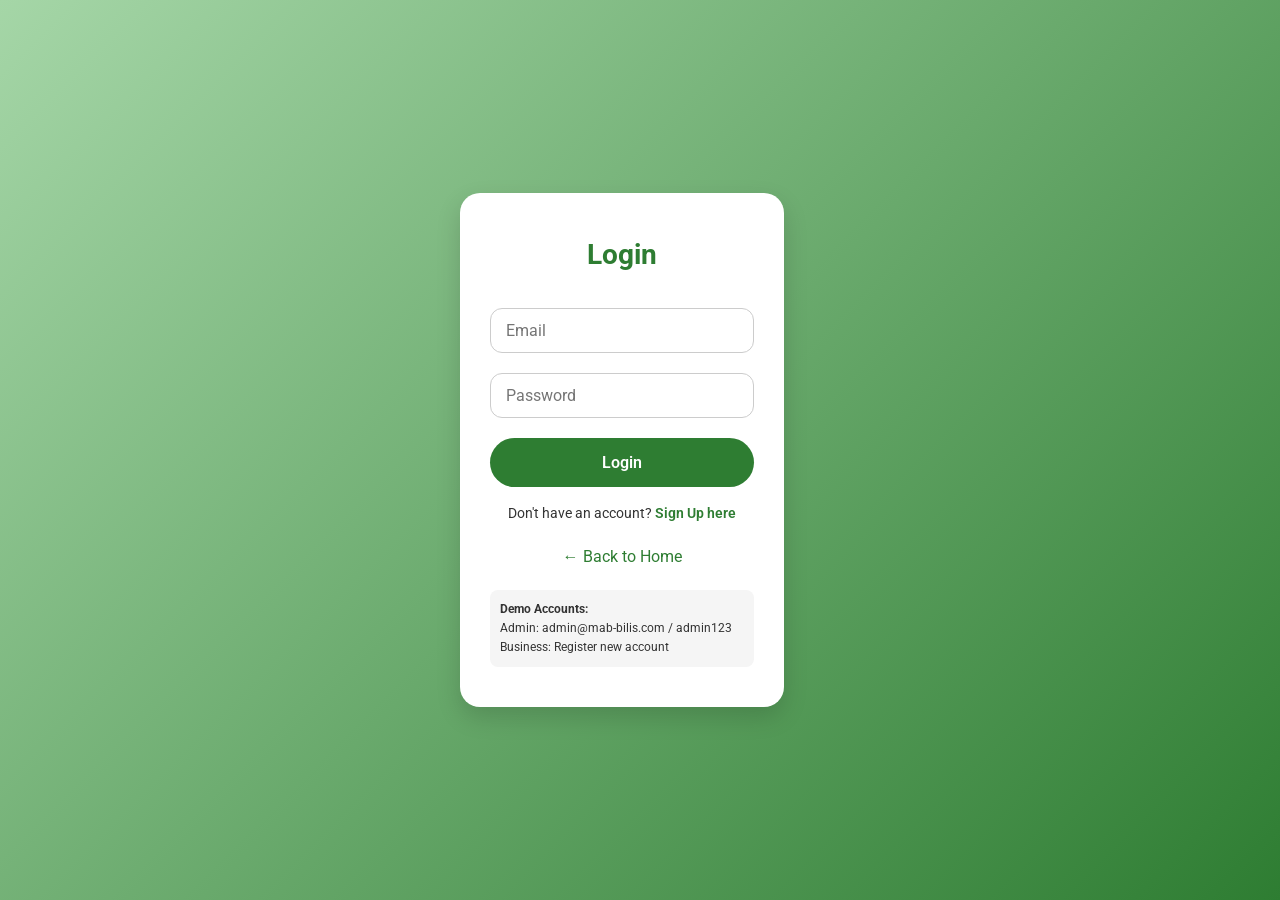
<file: admin_dashboard.html>
<!DOCTYPE html>
<html lang="en">
<head>
    <meta charset="UTF-8">
    <meta name="viewport" content="width=device-width, initial-scale=1.0">
    <title>Admin Dashboard - MAB-BILIS</title>
    <link href="https://fonts.googleapis.com/css2?family=Roboto:wght@400;500;700&display=swap" rel="stylesheet">
    <link rel="stylesheet" href="style.css">
    <style>
        * {
            margin: 0;
            padding: 0;
            box-sizing: border-box;
            font-family: 'Roboto', sans-serif;
        }
        body {
            background: #e8f5e9;
            min-height: 100vh;
        }
        .navbar {
            display: flex;
            justify-content: space-between;
            align-items: center;
            padding: 20px 50px;
            background: #2e7d32;
            color: #fff;
        }
        .navbar .logo {
            font-size: 24px;
            font-weight: 700;
            letter-spacing: 2px;
        }
        .navbar ul {
            display: flex;
            list-style: none;
            gap: 20px;
        }
        .navbar ul li a {
            color: #fff;
            text-decoration: none;
            font-weight: 500;
        }
        .navbar ul li a:hover {
            text-decoration: underline;
        }
        .container {
            max-width: 1200px;
            margin: 40px auto;
            padding: 0 20px;
        }
        .dashboard-header {
            display: flex;
            justify-content: space-between;
            align-items: center;
            margin-bottom: 30px;
        }
        .dashboard-header h1 {
            color: #2e7d32;
            font-size: 32px;
        }
        .stats {
            display: grid;
            grid-template-columns: repeat(auto-fit, minmax(250px, 1fr));
            gap: 20px;
            margin-bottom: 40px;
        }
        .stat-card {
            background: #fff;
            padding: 25px;
            border-radius: 15px;
            box-shadow: 0 4px 12px rgba(0,0,0,0.1);
            text-align: center;
        }
        .stat-card h3 {
            color: #2e7d32;
            font-size: 36px;
            margin-bottom: 10px;
        }
        .stat-card p {
            color: #666;
            font-size: 16px;
        }
        .section {
            background: #fff;
            padding: 30px;
            border-radius: 15px;
            box-shadow: 0 4px 12px rgba(0,0,0,0.1);
            margin-bottom: 30px;
        }
        .section h2 {
            color: #2e7d32;
            margin-bottom: 20px;
            font-size: 24px;
        }
        .business-item {
            display: flex;
            justify-content: space-between;
            align-items: center;
            padding: 20px;
            border-bottom: 1px solid #eee;
        }
        .business-item:last-child {
            border-bottom: none;
        }
        .business-info h3 {
            color: #333;
            font-size: 18px;
            margin-bottom: 5px;
        }
        .business-info p {
            color: #666;
            font-size: 14px;
        }
        .business-actions {
            display: flex;
            gap: 10px;
        }
        .btn {
            padding: 10px 20px;
            border: none;
            border-radius: 8px;
            cursor: pointer;
            font-weight: 600;
            transition: 0.3s;
        }
        .btn-approve {
            background: #4caf50;
            color: #fff;
        }
        .btn-approve:hover {
            background: #388e3c;
        }
        .btn-reject {
            background: #f44336;
            color: #fff;
        }
        .btn-reject:hover {
            background: #d32f2f;
        }
        .btn-delete {
            background: #19a62e;
            color: #fff;
        }
        .btn-delete:hover {
            background: #ff0000;
        }
        .btn-logout {
            background: #fff;
            color: #2e7d32;
            padding: 8px 16px;
            border: 2px solid #fff;
        }
        .btn-logout:hover {
            background: #43a047;
            color: #fff;
        }
        .empty-state {
            text-align: center;
            padding: 40px;
            color: #666;
        }
        .success-msg {
            color: #388e3c;
            background: #c8e6c9;
            padding: 15px;
            border-radius: 8px;
            margin-bottom: 20px;
            text-align: center;
        }
    </style>
</head>
<body>

<nav class="navbar">
    <div class="logo">MAB-BILIS Admin</div>
    <ul>
        <li><a href="index.html">Home</a></li>
        <li><a href="#" onclick="logout()">Logout</a></li>
    </ul>
</nav>

<div class="container">
    <div class="dashboard-header">
        <h1>Admin Dashboard</h1>
    </div>
    
    <div id="message"></div>
    
    <div class="stats">
        <div class="stat-card">
            <h3 id="totalBusinesses">0</h3>
            <p>Total Businesses</p>
        </div>
        <div class="stat-card">
            <h3 id="approvedBusinesses">0</h3>
            <p>Approved Businesses</p>
        </div>
        <div class="stat-card">
            <h3 id="pendingBusinesses">0</h3>
            <p>Pending Approvals</p>
        </div>
    </div>
    
    <div class="section">
        <h2>Pending Business Approvals</h2>
        <div id="pendingList">
            <!-- Pending businesses will be loaded here -->
        </div>
    </div>
    
    <div class="section">
        <h2>All Businesses</h2>
        <div id="allBusinessesList">
            <!-- All businesses will be loaded here -->
        </div>
    </div>
    
    <div class="section">
        <h2>Tourist Spots Management</h2>
        <div style="margin-bottom: 20px;">
            <button class="btn btn-approve" onclick="showAddSpotForm()">Add New Tourist Spot</button>
        </div>
        <div id="addSpotForm" style="display: none; margin-bottom: 20px; padding: 20px; background: #f5f5f5; border-radius: 8px;">
            <input type="text" id="spotName" placeholder="Spot Name" style="padding: 10px; width: 100%; margin-bottom: 10px; border: 1px solid #ddd; border-radius: 4px;">
            <textarea id="spotDescription" placeholder="Description" style="padding: 10px; width: 100%; margin-bottom: 10px; border: 1px solid #ddd; border-radius: 4px;"></textarea>
            <input type="text" id="spotLocation" placeholder="Location" style="padding: 10px; width: 100%; margin-bottom: 10px; border: 1px solid #ddd; border-radius: 4px;">
            <input type="text" id="spotImage" placeholder="Image URL" style="padding: 10px; width: 100%; margin-bottom: 10px; border: 1px solid #ddd; border-radius: 4px;">
            <button class="btn btn-approve" onclick="addSpot()">Add Spot</button>
            <button class="btn btn-reject" onclick="hideAddSpotForm()">Cancel</button>
        </div>
        <div id="touristSpotsList">
            <!-- Tourist spots will be loaded here -->
        </div>
    </div>
    
    <div class="section">
        <h2>Bookings Management</h2>
        <div id="bookingsList">
            <!-- Bookings will be loaded here -->
        </div>
    </div>
</div>

<script src="app.js"></script>
<script>
    document.addEventListener('DOMContentLoaded', function() {
        // Check if user is admin
        if (!isLoggedIn() || !isAdmin()) {
            window.location.href = 'login.html';
            return;
        }
        
        loadDashboard();
    });
    
    function loadDashboard() {
        const businesses = JSON.parse(localStorage.getItem('mab_businesses')) || [];
        
        // Update stats
        document.getElementById('totalBusinesses').textContent = businesses.length;
        document.getElementById('approvedBusinesses').textContent = businesses.filter(b => b.status === 'approved').length;
        document.getElementById('pendingBusinesses').textContent = businesses.filter(b => b.status === 'pending').length;
        
        // Load pending businesses
        const pendingBusinesses = businesses.filter(b => b.status === 'pending');
        const pendingList = document.getElementById('pendingList');
        
        if (pendingBusinesses.length === 0) {
            pendingList.innerHTML = '<div class="empty-state">No pending businesses to approve.</div>';
        } else {
            let html = '';
            pendingBusinesses.forEach(business => {
                html += `
                    <div class="business-item">
                        <div class="business-info">
                            <h3>${business.name}</h3>
                            <p>Owner: ${business.ownerName}</p>
                            <p>Address: ${business.address}</p>
                            <p>Contact: ${business.contactNumber}</p>
                        </div>
                        <div class="business-actions">
                            <button class="btn btn-approve" onclick="approveBusinessById(${business.id})">Approve</button>
                            <button class="btn btn-reject" onclick="rejectBusinessById(${business.id})">Reject</button>
                            <button class="btn btn-delete" onclick="deleteBusinessById(${business.id})">Delete</button>
                        </div>
                    </div>
                `;
            });
            pendingList.innerHTML = html;
        }
        
        // Load all businesses
        const allList = document.getElementById('allBusinessesList');
        if (businesses.length === 0) {
            allList.innerHTML = '<div class="empty-state">No businesses registered yet.</div>';
        } else {
            let html = '';
            businesses.forEach(business => {
                const statusClass = business.status === 'approved' ? 'color: #4caf50;' : (business.status === 'pending' ? 'color: #ff9800;' : 'color: #f44336;');
                html += `
                    <div class="business-item">
                        <div class="business-info">
                            <h3>${business.name}</h3>
                            <p>Owner: ${business.ownerName}</p>
                            <p>Address: ${business.address}</p>
                            <p>Status: <strong style="${statusClass}">${business.status}</strong></p>
                        </div>
                        <div class="business-actions">
${business.status === 'pending' ? `
                                <button class="btn btn-approve" onclick="approveBusinessById(${business.id})">Approve</button>
                                <button class="btn btn-reject" onclick="rejectBusinessById(${business.id})">Reject</button>
                            ` : ''}
                            <button class="btn btn-delete" onclick="deleteBusinessById(${business.id})">Delete</button>
                        </div>
                    </div>
                `;
            });
            allList.innerHTML = html;
        }
    }
    
    function approveBusinessById(id) {
        if (confirm('Are you sure you want to approve this business?')) {
            const businesses = JSON.parse(localStorage.getItem('mab_businesses'));
            const index = businesses.findIndex(b => b.id === id);
            if (index !== -1) {
                businesses[index].status = 'approved';
                localStorage.setItem('mab_businesses', JSON.stringify(businesses));
            }
            document.getElementById('message').innerHTML = '<div class="success-msg">Business approved successfully!</div>';
            loadDashboard();
        }
    }
    
    function rejectBusinessById(id) {
        if (confirm('Are you sure you want to reject this business?')) {
            const businesses = JSON.parse(localStorage.getItem('mab_businesses'));
            const index = businesses.findIndex(b => b.id === id);
            if (index !== -1) {
                businesses[index].status = 'rejected';
                localStorage.setItem('mab_businesses', JSON.stringify(businesses));
            }
            document.getElementById('message').innerHTML = '<div class="success-msg">Business rejected!</div>';
            loadDashboard();
        }
    }
    
    function deleteBusinessById(id) {
        if (confirm('Are you sure you want to delete this business? This will also delete all associated products.')) {
            deleteBusiness(id);
            document.getElementById('message').innerHTML = '<div class="success-msg">Business deleted successfully!</div>';
            loadDashboard();
        }
    }
    
    // Tourist Spot Functions
    function showAddSpotForm() {
        document.getElementById('addSpotForm').style.display = 'block';
    }
    
    function hideAddSpotForm() {
        document.getElementById('addSpotForm').style.display = 'none';
        document.getElementById('spotName').value = '';
        document.getElementById('spotDescription').value = '';
        document.getElementById('spotLocation').value = '';
        document.getElementById('spotImage').value = '';
    }
    
    function addSpot() {
        const name = document.getElementById('spotName').value;
        const description = document.getElementById('spotDescription').value;
        const location = document.getElementById('spotLocation').value;
        const image = document.getElementById('spotImage').value;
        
        if (!name || !location) {
            alert('Please fill in the required fields.');
            return;
        }
        
        addTouristSpot(name, description, location, image);
        document.getElementById('message').innerHTML = '<div class="success-msg">Tourist spot added successfully!</div>';
        hideAddSpotForm();
        loadDashboard();
    }
    
    function deleteSpotById(id) {
        if (confirm('Are you sure you want to delete this tourist spot? This will also delete all associated bookings.')) {
            deleteTouristSpot(id);
            document.getElementById('message').innerHTML = '<div class="success-msg">Tourist spot deleted successfully!</div>';
            loadDashboard();
        }
    }
    
    function loadTouristSpots() {
        const spots = getTouristSpots() || [];
        const spotsList = document.getElementById('touristSpotsList');
        
        if (spots.length === 0) {
            spotsList.innerHTML = '<div class="empty-state">No tourist spots registered yet.</div>';
            return;
        }
        
        let html = '';
        spots.forEach(spot => {
            html += `
                <div class="business-item">
                    <div class="business-info">
                        <h3>${spot.name}</h3>
                        <p>${spot.description}</p>
                        <p>Location: ${spot.location}</p>
                    </div>
                    <div class="business-actions">
                        <button class="btn btn-delete" onclick="deleteSpotById(${spot.id})">Delete</button>
                    </div>
                </div>
            `;
        });
        spotsList.innerHTML = html;
    }
    
    function loadBookings() {
        const bookings = getAllBookings() || [];
        const bookingsList = document.getElementById('bookingsList');
        
        if (bookings.length === 0) {
            bookingsList.innerHTML = '<div class="empty-state">No bookings yet.</div>';
            return;
        }
        
        let html = '';
        bookings.forEach(booking => {
            const spot = getTouristSpotById(booking.spotId);
            const spotName = spot ? spot.name : 'Unknown Spot';
            html += `
                <div class="business-item">
                    <div class="business-info">
                        <h3>${booking.userName}</h3>
                        <p>Spot: ${spotName}</p>
                        <p>Email: ${booking.userEmail}</p>
                        <p>Phone: ${booking.userPhone}</p>
                        <p>Visit Date: ${booking.visitDate}</p>
                        <p>Guests: ${booking.numberOfGuests}</p>
                        <p>Status: <strong>${booking.status}</strong></p>
                    </div>
                    <div class="business-actions">
                        <button class="btn btn-delete" onclick="cancelBookingById(${booking.id})">Cancel</button>
                    </div>
                </div>
            `;
        });
        bookingsList.innerHTML = html;
    }
    
    function cancelBookingById(id) {
        if (confirm('Are you sure you want to cancel this booking?')) {
            cancelBooking(id);
            document.getElementById('message').innerHTML = '<div class="success-msg">Booking cancelled successfully!</div>';
            loadDashboard();
        }
    }
    
    // Override loadDashboard to include tourist spots and bookings
    const originalLoadDashboard = loadDashboard;
    loadDashboard = function() {
        originalLoadDashboard();
        loadTouristSpots();
        loadBookings();
    };
</script>

</body>
</html>
</file>
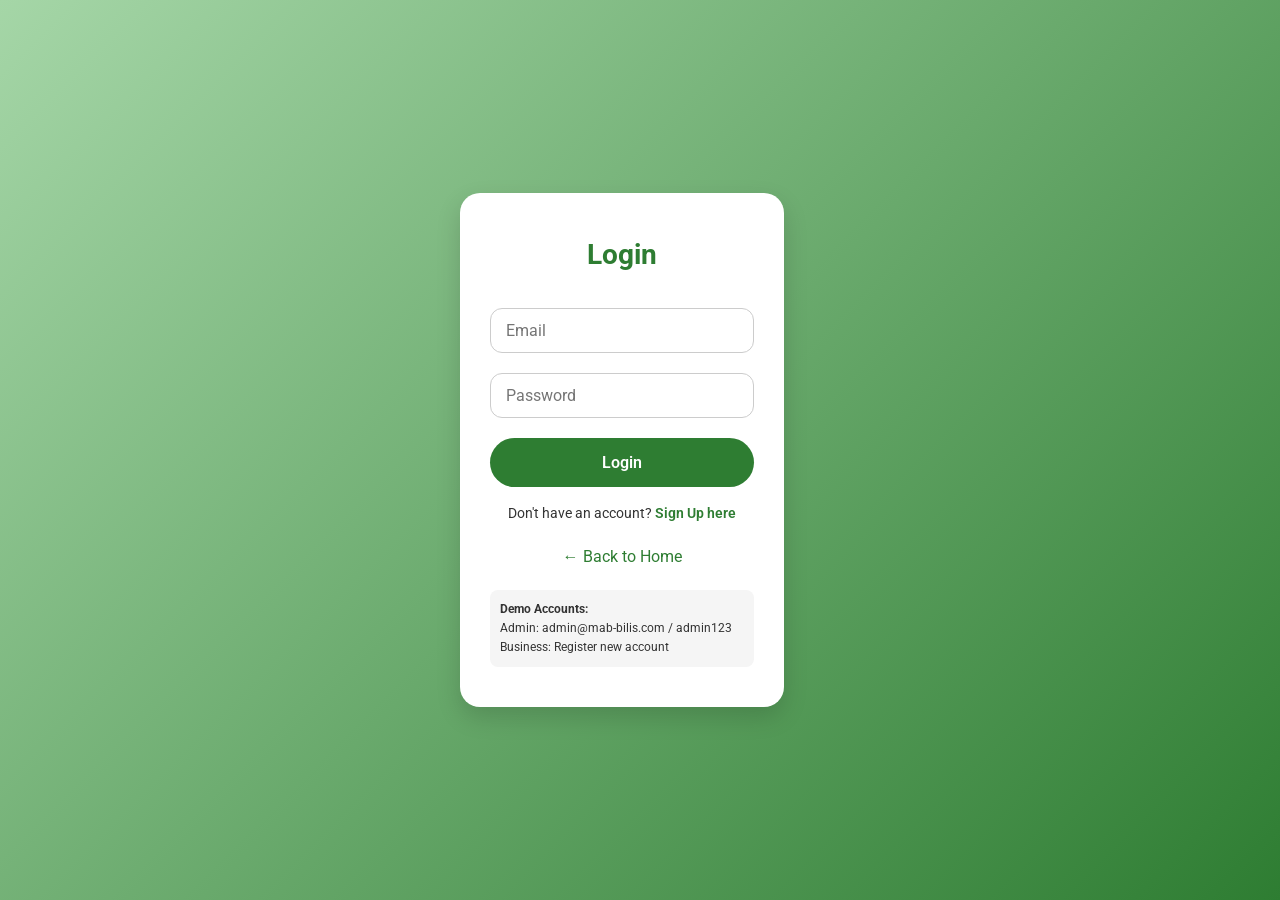
<file: business_dashboard.html>
<!DOCTYPE html>
<html lang="en">
<head>
    <meta charset="UTF-8">
    <meta name="viewport" content="width=device-width, initial-scale=1.0">
    <title>Business Dashboard - MAB-BILIS</title>
    <link href="https://fonts.googleapis.com/css2?family=Roboto:wght@400;500;700&display=swap" rel="stylesheet">
    <link rel="stylesheet" href="style.css">
    <style>
        * {
            margin: 0;
            padding: 0;
            box-sizing: border-box;
            font-family: 'Roboto', sans-serif;
        }
        body {
            background: #e8f5e9;
            min-height: 100vh;
        }
        .navbar {
            display: flex;
            justify-content: space-between;
            align-items: center;
            padding: 20px 50px;
            background: #2e7d32;
            color: #fff;
        }
        .navbar .logo {
            font-size: 24px;
            font-weight: 700;
            letter-spacing: 2px;
        }
        .navbar ul {
            display: flex;
            list-style: none;
            gap: 20px;
        }
        .navbar ul li a {
            color: #fff;
            text-decoration: none;
            font-weight: 500;
        }
        .navbar ul li a:hover {
            text-decoration: underline;
        }
        .container {
            max-width: 1200px;
            margin: 40px auto;
            padding: 0 20px;
        }
        .dashboard-header {
            display: flex;
            justify-content: space-between;
            align-items: center;
            margin-bottom: 30px;
        }
        .dashboard-header h1 {
            color: #2e7d32;
            font-size: 32px;
        }
        .welcome-msg {
            background: #fff;
            padding: 20px;
            border-radius: 15px;
            box-shadow: 0 4px 12px rgba(0,0,0,0.1);
            margin-bottom: 30px;
        }
        .welcome-msg h2 {
            color: #2e7d32;
            margin-bottom: 10px;
        }
        .welcome-msg p {
            color: #666;
        }
        .status-pending {
            background: #fff3e0;
            border-left: 4px solid #ff9800;
            padding: 15px;
            margin-top: 15px;
            border-radius: 8px;
        }
        .status-approved {
            background: #e8f5e9;
            border-left: 4px solid #4caf50;
            padding: 15px;
            margin-top: 15px;
            border-radius: 8px;
        }
        .status-rejected {
            background: #ffebee;
            border-left: 4px solid #f44336;
            padding: 15px;
            margin-top: 15px;
            border-radius: 8px;
        }
        .business-card {
            background: #fff;
            padding: 30px;
            border-radius: 15px;
            box-shadow: 0 4px 12px rgba(0,0,0,0.1);
        }
        .business-card h2 {
            color: #2e7d32;
            margin-bottom: 20px;
            font-size: 24px;
        }
        .info-grid {
            display: grid;
            grid-template-columns: repeat(auto-fit, minmax(250px, 1fr));
            gap: 20px;
        }
        .info-item {
            padding: 15px;
            background: #f5f5f5;
            border-radius: 10px;
        }
        .info-item label {
            display: block;
            color: #666;
            font-size: 14px;
            margin-bottom: 5px;
        }
        .info-item p {
            color: #333;
            font-size: 16px;
            font-weight: 500;
        }
        .btn {
            padding: 10px 20px;
            border: none;
            border-radius: 8px;
            cursor: pointer;
            font-weight: 600;
            transition: 0.3s;
        }
        .btn-logout {
            background: #f44336;
            color: #fff;
        }
        .btn-logout:hover {
            background: #d32f2f;
        }
        .btn-add {
            background: #4caf50;
            color: #fff;
        }
        .btn-add:hover {
            background: #388e3c;
        }
        .btn-delete {
            background: #f44336;
            color: #fff;
        }
        .btn-delete:hover {
            background: #d32f2f;
        }
        .empty-state {
            text-align: center;
            padding: 40px;
            color: #666;
        }
    </style>
</head>
<body>

<nav class="navbar">
    <div class="logo">MAB-BILIS Business</div>
    <ul>
        <li><a href="index.html">Home</a></li>
        <li><a href="#" onclick="logout()">Logout</a></li>
    </ul>
</nav>

<div class="container">
    <div class="dashboard-header">
        <h1>Business Dashboard</h1>
    </div>
    
    <div class="welcome-msg">
        <h2>Welcome, <span id="ownerName">Business Owner</span>!</h2>
        <p>Manage your business information and track your registration status.</p>
    </div>
    
    <div id="statusMessage"></div>
    
    <div class="business-card">
        <h2>Your Business Information</h2>
        <div id="businessInfo">
            <!-- Business info will be loaded here -->
        </div>
    </div>
    
    <div class="business-card" id="productsSection" style="margin-top: 30px;">
        <h2>Your Products</h2>
        <button class="btn btn-add" onclick="showAddProductForm()" style="margin-bottom: 20px;">+ Add New Product</button>
        
        <div id="addProductForm" style="display: none; background: #f5f5f5; padding: 20px; border-radius: 10px; margin-bottom: 20px;">
            <h3 style="color: #2e7d32; margin-bottom: 15px;">Add New Product</h3>
            <div style="display: grid; gap: 15px;">
                <input type="text" id="productName" placeholder="Product Name" style="padding: 10px; border: 1px solid #ddd; border-radius: 5px; width: 100%;">
                <input type="text" id="productDescription" placeholder="Description" style="padding: 10px; border: 1px solid #ddd; border-radius: 5px; width: 100%;">
                <input type="number" id="productPrice" placeholder="Price" style="padding: 10px; border: 1px solid #ddd; border-radius: 5px; width: 100%;">
                <input type="text" id="productCategory" placeholder="Category" style="padding: 10px; border: 1px solid #ddd; border-radius: 5px; width: 100%;">
                <input type="text" id="productImage" placeholder="Image URL (optional)" style="padding: 10px; border: 1px solid #ddd; border-radius: 5px; width: 100%;">
                <div style="display: flex; gap: 10px;">
                    <button class="btn btn-add" onclick="addNewProduct()">Add Product</button>
                    <button class="btn btn-delete" onclick="hideAddProductForm()">Cancel</button>
                </div>
            </div>
        </div>
        
        <div id="productsList">
            <!-- Products will be loaded here -->
        </div>
    </div>
</div>

<script src="app.js"></script>
<script>
    document.addEventListener('DOMContentLoaded', function() {
        // Check if user is logged in as business
        if (!isLoggedIn() || !isBusiness()) {
            window.location.href = 'login.html';
            return;
        }
        
        loadDashboard();
    });
    
    function loadDashboard() {
        const user = getCurrentUser();
        document.getElementById('ownerName').textContent = user.name;
        
        const business = getBusinessByUserId(user.userId);
        
        if (!business) {
            document.getElementById('businessInfo').innerHTML = '<div class="empty-state">No business information found.</div>';
            return;
        }
        
        // Show status message
        const statusMessage = document.getElementById('statusMessage');
        if (business.status === 'pending') {
            statusMessage.innerHTML = `
                <div class="status-pending">
                    <strong>⏳ Status: Pending Approval</strong><br>
                    Your business registration is waiting for admin approval. You will be able to manage your business once approved.
                </div>
            `;
        } else if (business.status === 'approved') {
            statusMessage.innerHTML = `
                <div class="status-approved">
                    <strong>✅ Status: Approved</strong><br>
                    Your business is approved and visible on the MAB-BILIS platform!
                </div>
            `;
        } else if (business.status === 'rejected') {
            statusMessage.innerHTML = `
                <div class="status-rejected">
                    <strong>❌ Status: Rejected</strong><br>
                    Your business registration was rejected. Please contact the administrator for more information.
                </div>
            `;
        }
        
        // Display business info
        document.getElementById('businessInfo').innerHTML = `
            <div class="info-grid">
                <div class="info-item">
                    <label>Business Name</label>
                    <p>${business.name}</p>
                </div>
                <div class="info-item">
                    <label>Owner Name</label>
                    <p>${business.ownerName}</p>
                </div>
                <div class="info-item">
                    <label>Address</label>
                    <p>${business.address}</p>
                </div>
                <div class="info-item">
                    <label>Contact Number</label>
                    <p>${business.contactNumber}</p>
                </div>
                <div class="info-item">
                    <label>Category</label>
                    <p>${business.category}</p>
                </div>
                <div class="info-item">
                    <label>Status</label>
                    <p style="color: ${business.status === 'approved' ? '#4caf50' : (business.status === 'pending' ? '#ff9800' : '#f44336')};">
                        ${business.status.charAt(0).toUpperCase() + business.status.slice(1)}
                    </p>
                </div>
            </div>
        `;
        
        // Load products if business is approved
        if (business.status === 'approved') {
            loadProducts(business.id);
        } else {
            document.getElementById('productsList').innerHTML = '<div class="empty-state">Your business must be approved to manage products.</div>';
        }
    }
    
    function loadProducts(businessId) {
        const products = getProductsByBusinessId(businessId);
        const productsList = document.getElementById('productsList');
        
        if (products.length === 0) {
            productsList.innerHTML = '<div class="empty-state">No products yet. Click "Add New Product" to add your first product.</div>';
            return;
        }
        
        let html = '<div style="display: grid; grid-template-columns: repeat(auto-fill, minmax(250px, 1fr)); gap: 20px;">';
        products.forEach(product => {
            html += `
                <div style="background: #f5f5f5; padding: 15px; border-radius: 10px;">
                    <img src="${product.image}" alt="${product.name}" style="width: 100%; height: 120px; object-fit: cover; border-radius: 8px; margin-bottom: 10px;">
                    <h3 style="color: #333; font-size: 16px; margin-bottom: 5px;">${product.name}</h3>
                    <p style="color: #666; font-size: 14px; margin-bottom: 5px;">${product.description}</p>
                    <p style="color: #2e7d32; font-size: 18px; font-weight: bold; margin-bottom: 10px;">₱${product.price}</p>
                    <button class="btn btn-delete" onclick="deleteProductById(${product.id})" style="width: 100%;">Delete</button>
                </div>
            `;
        });
        html += '</div>';
        
        productsList.innerHTML = html;
    }
    
    function showAddProductForm() {
        document.getElementById('addProductForm').style.display = 'block';
    }
    
    function hideAddProductForm() {
        document.getElementById('addProductForm').style.display = 'none';
        document.getElementById('productName').value = '';
        document.getElementById('productDescription').value = '';
        document.getElementById('productPrice').value = '';
        document.getElementById('productCategory').value = '';
        document.getElementById('productImage').value = '';
    }
    
    function addNewProduct() {
        const user = getCurrentUser();
        const business = getBusinessByUserId(user.userId);
        
        const name = document.getElementById('productName').value;
        const description = document.getElementById('productDescription').value;
        const price = document.getElementById('productPrice').value;
        const category = document.getElementById('productCategory').value;
        const image = document.getElementById('productImage').value;
        
        if (!name || !price) {
            alert('Please fill in product name and price.');
            return;
        }
        
        addProduct(business.id, name, description, price, category, image);
        hideAddProductForm();
        loadProducts(business.id);
    }
    
    function deleteProductById(productId) {
        if (confirm('Are you sure you want to delete this product?')) {
            const user = getCurrentUser();
            const business = getBusinessByUserId(user.userId);
            deleteProduct(productId);
            loadProducts(business.id);
        }
    }
</script>

</body>
</html>
</file>
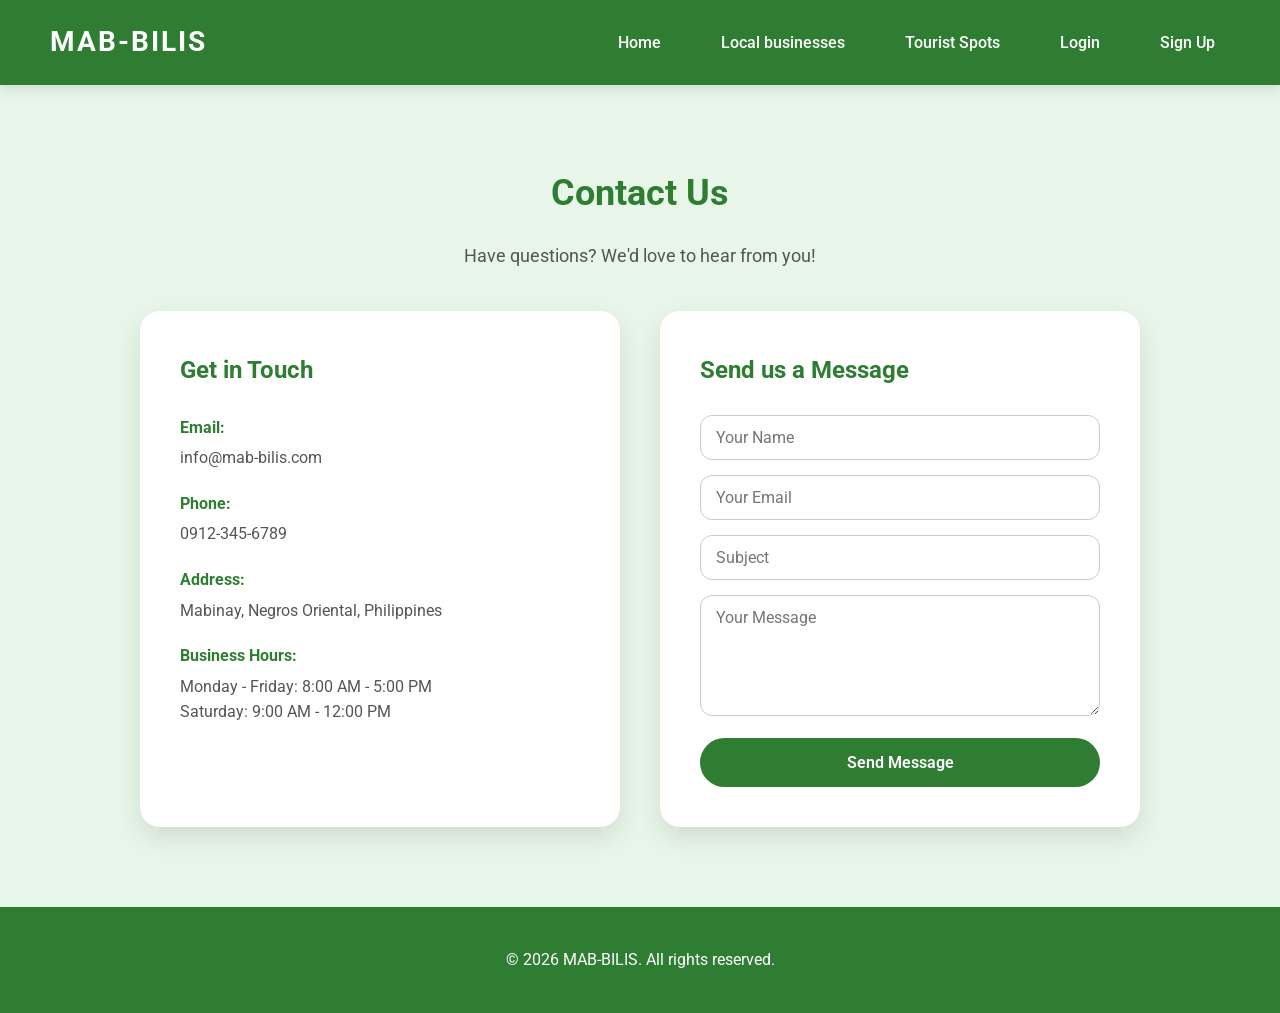
<file: contact.html>
<!DOCTYPE html>
<html lang="en">
<head>
    <meta charset="UTF-8">
    <meta name="viewport" content="width=device-width, initial-scale=1.0">
    <title>Contact Us - MAB-BILIS</title>
    <link href="https://fonts.googleapis.com/css2?family=Roboto:wght@400;500;700&display=swap" rel="stylesheet">
    <link rel="stylesheet" href="style.css">
</head>
<body>

<!-- NAVBAR -->
<nav class="navbar">
    <div class="logo">MAB-BILIS</div>
    <ul id="navLinks">
        <li><a href="index.html">Home</a></li>
        <li><a href="#businesses">Local businesses</a></li>
        <li><a href="#spots">Tourist Spots</a></li>
        <li><a href="contact.html">Contact</a></li>
        <li><a href="login.html">Login</a></li>
        <li><a href="signup.html">Sign Up</a></li>
    </ul>
</nav>

<!-- CONTACT SECTION -->
<section class="contact-section">
    <h2>Contact Us</h2>
    <p class="contact-desc">Have questions? We'd love to hear from you!</p>
    
    <div class="contact-container">
        <div class="contact-card">
            <h3>Get in Touch</h3>
            <div class="contact-item">
                <strong>Email:</strong>
                <p>info@mab-bilis.com</p>
            </div>
            <div class="contact-item">
                <strong>Phone:</strong>
                <p>0912-345-6789</p>
            </div>
            <div class="contact-item">
                <strong>Address:</strong>
                <p>Mabinay, Negros Oriental, Philippines</p>
            </div>
            <div class="contact-item">
                <strong>Business Hours:</strong>
                <p>Monday - Friday: 8:00 AM - 5:00 PM</p>
                <p>Saturday: 9:00 AM - 12:00 PM</p>
            </div>
        </div>
        
        <div class="contact-card">
            <h3>Send us a Message</h3>
            <form onsubmit="return false;">
                <input type="text" placeholder="Your Name" required>
                <input type="email" placeholder="Your Email" required>
                <input type="text" placeholder="Subject" required>
                <textarea placeholder="Your Message" rows="5" required></textarea>
                <button type="submit" class="btn-submit">Send Message</button>
            </form>
        </div>
    </div>
</section>

<!-- FOOTER -->
<footer>
    &copy; 2026 MAB-BILIS. All rights reserved.
</footer>

<script src="app.js"></script>
<script>
    document.addEventListener('DOMContentLoaded', function() {
        initializeData();
        updateNavigation();
    });
</script>

<style>
    .contact-section {
        padding: 80px 50px;
        text-align: center;
    }
    
    .contact-section h2 {
        font-size: 36px;
        color: #2e7d32;
        margin-bottom: 20px;
    }
    
    .contact-desc {
        font-size: 18px;
        color: #555;
        margin-bottom: 40px;
    }
    
    .contact-container {
        display: flex;
        gap: 40px;
        justify-content: center;
        flex-wrap: wrap;
        max-width: 1000px;
        margin: 0 auto;
    }
    
    .contact-card {
        background: #fff;
        border-radius: 20px;
        padding: 40px;
        box-shadow: 0 10px 25px rgba(0,0,0,0.1);
        flex: 1;
        min-width: 300px;
        text-align: left;
    }
    
    .contact-card h3 {
        color: #2e7d32;
        margin-bottom: 25px;
        font-size: 24px;
    }
    
    .contact-item {
        margin-bottom: 20px;
    }
    
    .contact-item strong {
        color: #2e7d32;
        display: block;
        margin-bottom: 5px;
    }
    
    .contact-item p {
        color: #555;
        margin: 0;
    }
    
    .contact-card input,
    .contact-card textarea {
        width: 100%;
        padding: 12px 15px;
        margin-bottom: 15px;
        border-radius: 12px;
        border: 1px solid #ccc;
        font-size: 16px;
        font-family: 'Roboto', sans-serif;
    }
    
    .btn-submit {
        width: 100%;
        padding: 15px;
        background: #2e7d32;
        color: #fff;
        font-weight: 600;
        border: none;
        border-radius: 50px;
        cursor: pointer;
        transition: 0.3s;
        font-size: 16px;
    }
    
    .btn-submit:hover {
        background: #43a047;
        transform: translateY(-2px);
    }
</style>

</body>
</html>
</file>
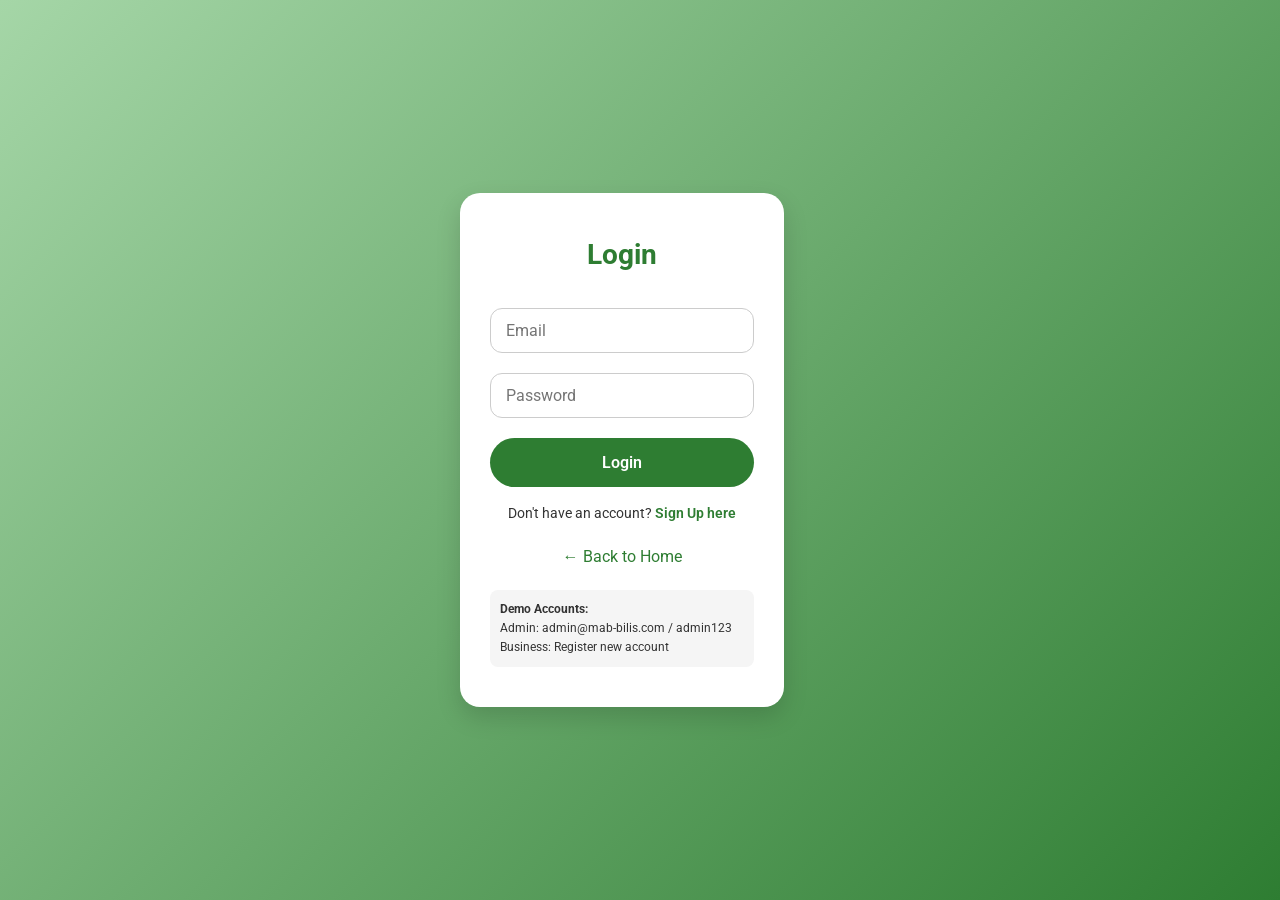
<file: login.html>
<!DOCTYPE html>
<html lang="en">
<head>
    <meta charset="UTF-8">
    <meta name="viewport" content="width=device-width, initial-scale=1.0">
    <title>Login - MAB-BILIS</title>
    <link href="https://fonts.googleapis.com/css2?family=Roboto:wght@400;500;700&display=swap" rel="stylesheet">
    <link rel="stylesheet" href="style.css">
    <style>
        body {
            display: flex;
            justify-content: center;
            align-items: center;
            min-height: 100vh;
            background: linear-gradient(135deg, #a5d6a7, #2e7d32);
        }
        .login-wrapper {
            width: 100%;
            max-width: 400px;
            padding: 20px;
        }
        .login-card {
            background: #fff;
            padding: 40px 30px;
            border-radius: 20px;
            box-shadow: 0 10px 25px rgba(0,0,0,0.15);
            text-align: center;
        }
        .login-card h2 {
            color: #2e7d32;
            margin-bottom: 30px;
            font-size: 28px;
        }
        .login-card input {
            width: 100%;
            padding: 12px 15px;
            margin-bottom: 20px;
            border-radius: 12px;
            border: 1px solid #ccc;
            font-size: 16px;
            box-sizing: border-box;
        }
        .login-card button {
            width: 100%;
            padding: 15px;
            background: #2e7d32;
            color: #fff;
            font-weight: 600;
            border: none;
            border-radius: 50px;
            cursor: pointer;
            transition: 0.3s;
            font-size: 16px;
        }
        .login-card button:hover {
            background: #43a047;
            transform: translateY(-2px);
        }
        .signup-link {
            margin-top: 20px;
            font-size: 14px;
        }
        .signup-link a {
            color: #2e7d32;
            font-weight: 600;
            text-decoration: none;
        }
        .signup-link a:hover {
            text-decoration: underline;
        }
        .error-msg {
            color: #d32f2f;
            background: #ffcdd2;
            padding: 10px;
            border-radius: 8px;
            margin-bottom: 15px;
            font-size: 14px;
        }
        .success-msg {
            color: #388e3c;
            background: #c8e6c9;
            padding: 10px;
            border-radius: 8px;
            margin-bottom: 15px;
            font-size: 14px;
        }
        .back-home {
            margin-top: 20px;
        }
        .back-home a {
            color: #2e7d32;
            text-decoration: none;
        }
        .back-home a:hover {
            text-decoration: underline;
        }
    </style>
</head>
<body>

<div class="login-wrapper">
    <div class="login-card">
        <h2>Login</h2>
        
        <div id="message"></div>
        
        <form id="loginForm">
            <input type="email" name="email" id="email" placeholder="Email" required>
            <input type="password" name="password" id="password" placeholder="Password" required>
            <button type="submit">Login</button>
        </form>
        
        <div class="signup-link">
            Don't have an account? <a href="signup.html">Sign Up here</a>
        </div>
        
        <div class="back-home">
            <a href="index.html">← Back to Home</a>
        </div>
        
        <div style="margin-top: 20px; padding: 10px; background: #f5f5f5; border-radius: 8px; font-size: 12px; text-align: left;">
            <strong>Demo Accounts:</strong><br>
            Admin: admin@mab-bilis.com / admin123<br>
            Business: Register new account
        </div>
    </div>
</div>

<script src="app.js"></script>
<script>
    document.addEventListener('DOMContentLoaded', function() {
        // Check if already logged in
        if (isLoggedIn()) {
            const user = getCurrentUser();
            if (user.role === 'admin') {
                window.location.href = 'admin_dashboard.html';
            } else {
                window.location.href = 'business_dashboard.html';
            }
            return;
        }
        
        // Handle login form submission
        document.getElementById('loginForm').addEventListener('submit', function(e) {
            e.preventDefault();
            
            const email = document.getElementById('email').value;
            const password = document.getElementById('password').value;
            
            const result = login(email, password);
            
            if (result.success) {
                document.getElementById('message').innerHTML = '<div class="success-msg">Login successful! Redirecting...</div>';
                
                setTimeout(function() {
                    if (result.role === 'admin') {
                        window.location.href = 'admin_dashboard.html';
                    } else {
                        // Check if business is approved
                        const user = getCurrentUser();
                        const business = getBusinessByUserId(user.userId);
                        
                        if (business && business.status !== 'approved') {
                            alert('Your business is still pending approval. Please wait for admin approval.');
                            logout();
                        } else {
                            window.location.href = 'business_dashboard.html';
                        }
                    }
                }, 1000);
            } else {
                document.getElementById('message').innerHTML = '<div class="error-msg">' + result.message + '</div>';
            }
        });
    });
</script>

</body>
</html>
</file>
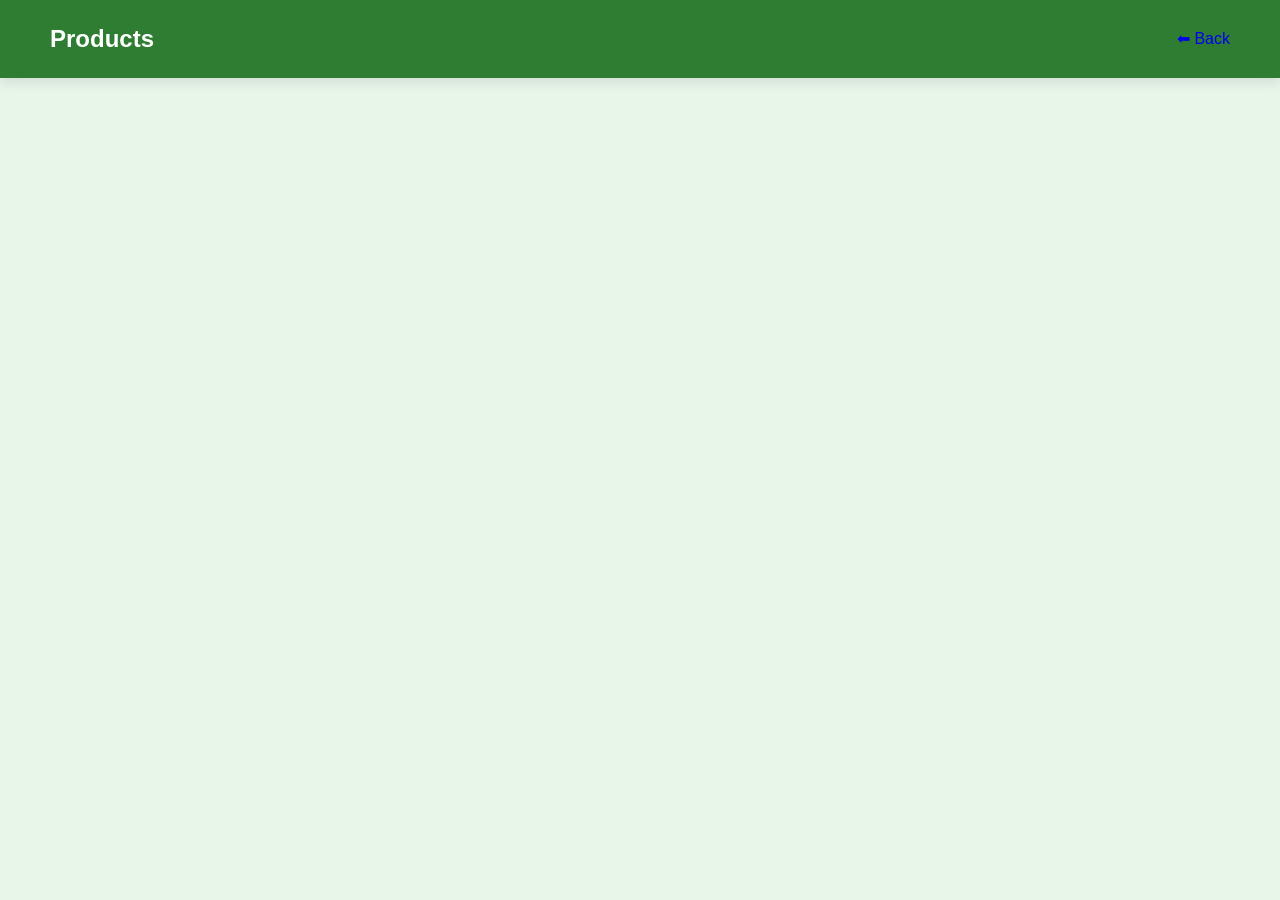
<file: product.html>
<!DOCTYPE html>
<html lang="en">
<head>
  <meta charset="UTF-8">
  <title>Business Products</title>
  <link rel="stylesheet" href="style.css">
</head>
<body>

<header class="navbar">
  <h2 id="businessName">Products</h2>
  <a href="index.html">⬅ Back</a>
</header>

<div class="products-container" id="productList"></div>

<script src="app.js"></script>
<script>
  const params = new URLSearchParams(window.location.search);
  const business = params.get("business");

  const businessTitle = document.getElementById("businessName");
  const productList = document.getElementById("productList");

  if (products[business]) {
    businessTitle.textContent = business.replace(/-/g, " ").toUpperCase();

    products[business].forEach(product => {
      productList.innerHTML += `
        <div class="product-card">
          <img src="${product.image}" alt="${product.name}">
          <h3>${product.name}</h3>
          <p>${product.description}</p>
          <strong>${product.price}</strong>
        </div>
      `;
    });
  } else {
    productList.innerHTML = "<p>No products available.</p>";
  }
</script>

</body>
</html>
</file>
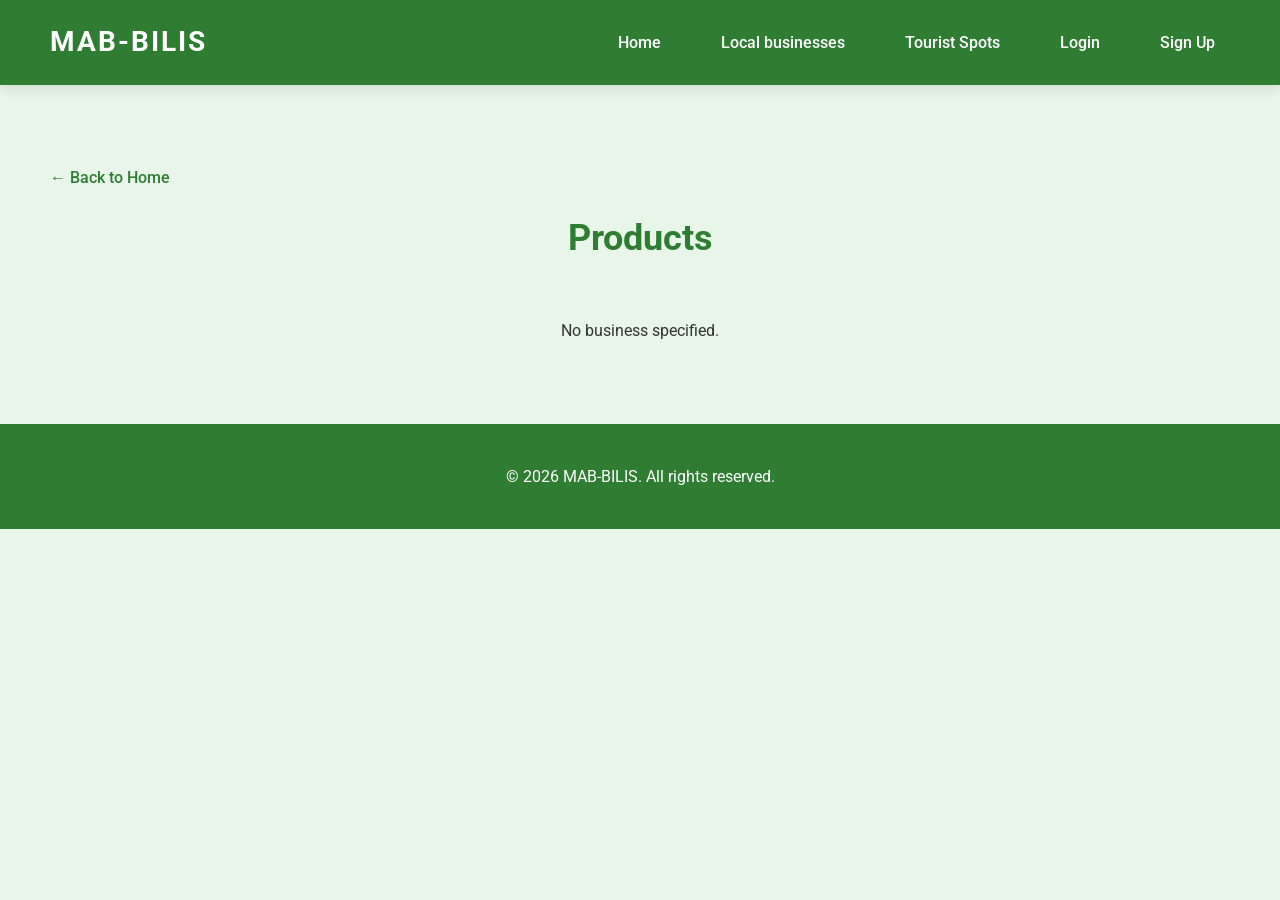
<file: products.html>
<!DOCTYPE html>
<html lang="en">
<head>
    <meta charset="UTF-8">
    <meta name="viewport" content="width=device-width, initial-scale=1.0">
    <title>Business Products - MAB-BILIS</title>
    <link href="https://fonts.googleapis.com/css2?family=Roboto:wght@400;500;700&display=swap" rel="stylesheet">
    <link rel="stylesheet" href="style.css">
</head>
<body>

<!-- NAVBAR -->
<nav class="navbar">
    <div class="logo">MAB-BILIS</div>
    <ul id="navLinks">
        <li><a href="index.html">Home</a></li>
        <li><a href="#businesses">Local businesses</a></li>
        <li><a href="#spots">Tourist Spots</a></li>
        <li><a href="login.html">Login</a></li>
    </ul>
</nav>

<!-- PRODUCTS SECTION -->
<section id="products">
    <a href="index.html" class="back-link">← Back to Home</a>
    <h2 id="businessTitle">Products</h2>
    <p id="businessDescription" class="business-desc"></p>
    <div id="productsContainer" class="cards">
        <!-- Products will be loaded dynamically -->
    </div>
</section>

<!-- FOOTER -->
<footer>
    &copy; 2026 MAB-BILIS. All rights reserved.
</footer>

<script src="app.js"></script>
<script>
    // Render products on page load
    document.addEventListener('DOMContentLoaded', function() {
        // Initialize data
        initializeData();
        updateNavigation();
        
        // Get businessId from URL
        const params = new URLSearchParams(window.location.search);
        const businessId = params.get('businessId');
        
        if (!businessId) {
            document.getElementById('productsContainer').innerHTML = 
                '<p style="text-align:center;">No business specified.</p>';
            return;
        }
        
        // Get business details
        const business = getBusinessById(businessId);
        if (!business) {
            document.getElementById('productsContainer').innerHTML = 
                '<p style="text-align:center;">Business not found.</p>';
            return;
        }
        
        // Update page title with business name
        document.getElementById('businessTitle').textContent = business.name + ' Products';
        document.getElementById('businessDescription').textContent = business.description;
        
        // Get products for this business
        const products = getProductsByBusinessId(businessId);
        
        const container = document.getElementById('productsContainer');
        
        if (products.length === 0) {
            container.innerHTML = '<p style="text-align:center;">No products available for this business yet.</p>';
            return;
        }
        
        let html = '<div class="cards">';
        products.forEach(product => {
            html += `
                <div class="card product-card">
                    <img src="${product.image}" alt="${product.name}">
                    <h3>${product.name}</h3>
                    <p>${product.description}</p>
                    <p class="category">Category: ${product.category}</p>
                    <p class="price">₱${product.price.toLocaleString()}</p>
                </div>
            `;
        });
        html += '</div>';
        
        container.innerHTML = html;
    });
</script>

<style>
    .back-link {
        display: inline-block;
        margin-bottom: 20px;
        color: #2e7d32;
        font-weight: 500;
    }
    
    .back-link:hover {
        text-decoration: underline;
    }
    
    .business-desc {
        text-align: center;
        color: #555;
        margin-bottom: 40px;
        font-size: 16px;
    }
    
    .product-card .price {
        font-size: 24px;
        color: #2e7d32;
        font-weight: 700;
        margin-top: 10px;
    }
    
    .product-card .category {
        font-size: 14px;
        color: #888;
        margin-top: 5px;
    }
</style>

</body>
</html>
</file>
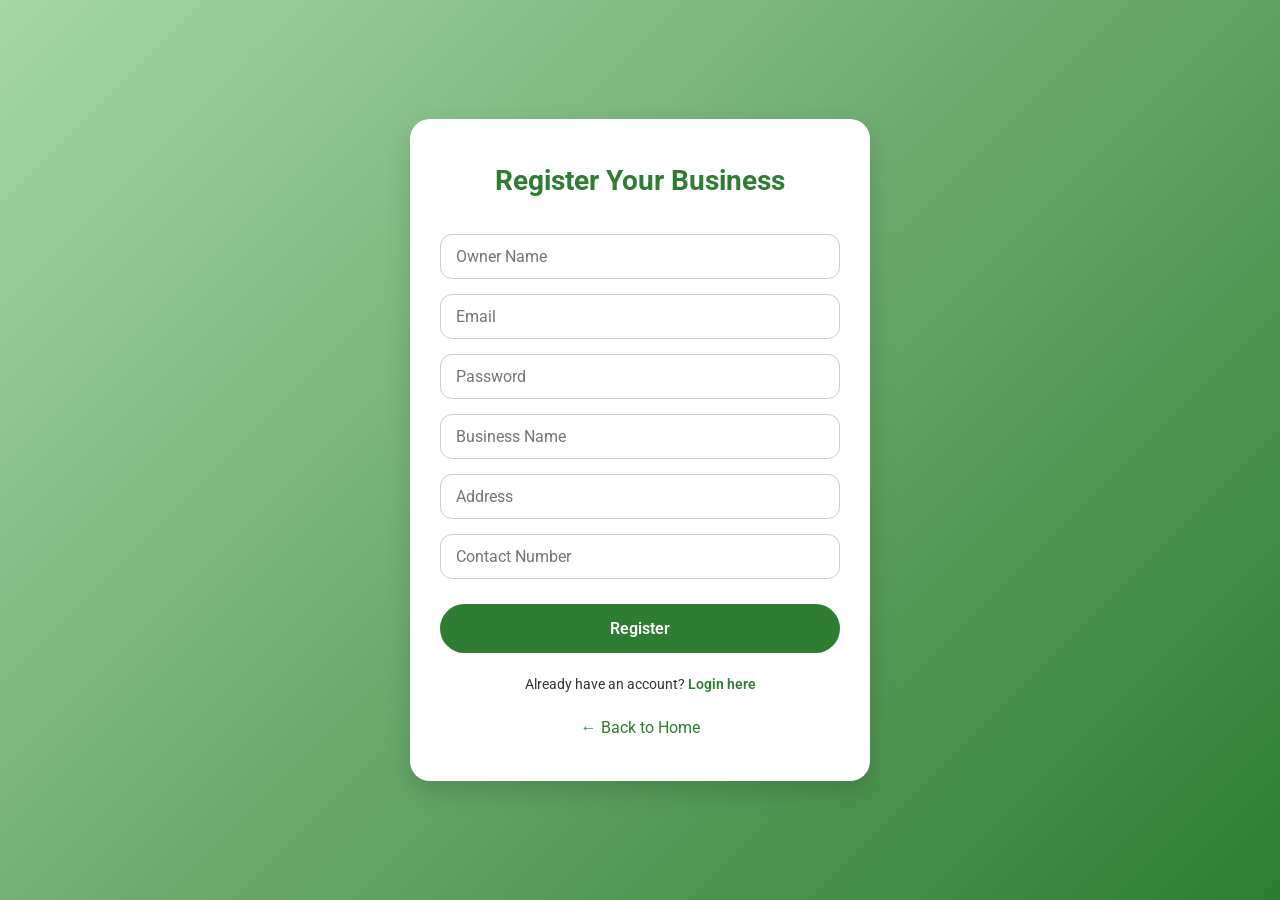
<file: signup.html>
<!DOCTYPE html>
<html lang="en">
<head>
    <meta charset="UTF-8">
    <meta name="viewport" content="width=device-width, initial-scale=1.0">
    <title>Sign Up - MAB-BILIS</title>
    <link href="https://fonts.googleapis.com/css2?family=Roboto:wght@400;500;700&display=swap" rel="stylesheet">
    <link rel="stylesheet" href="style.css">
    <style>
        body {
            display: flex;
            justify-content: center;
            align-items: center;
            min-height: 100vh;
            background: linear-gradient(135deg, #a5d6a7, #2e7d32);
            padding: 20px 0;
        }
        .signup-wrapper {
            width: 100%;
            max-width: 500px;
            padding: 20px;
        }
        .signup-card {
            background: #fff;
            padding: 40px 30px;
            border-radius: 20px;
            box-shadow: 0 10px 25px rgba(0,0,0,0.15);
            text-align: center;
        }
        .signup-card h2 {
            color: #2e7d32;
            margin-bottom: 30px;
            font-size: 28px;
        }
        .signup-card input {
            width: 100%;
            padding: 12px 15px;
            margin-bottom: 15px;
            border-radius: 12px;
            border: 1px solid #ccc;
            font-size: 16px;
            box-sizing: border-box;
        }
        .signup-card button {
            width: 100%;
            padding: 15px;
            background: #2e7d32;
            color: #fff;
            font-weight: 600;
            border: none;
            border-radius: 50px;
            cursor: pointer;
            transition: 0.3s;
            font-size: 16px;
            margin-top: 10px;
        }
        .signup-card button:hover {
            background: #43a047;
            transform: translateY(-2px);
        }
        .login-link {
            margin-top: 20px;
            font-size: 14px;
        }
        .login-link a {
            color: #2e7d32;
            font-weight: 600;
            text-decoration: none;
        }
        .login-link a:hover {
            text-decoration: underline;
        }
        .error-msg {
            color: #d32f2f;
            background: #ffcdd2;
            padding: 10px;
            border-radius: 8px;
            margin-bottom: 15px;
            font-size: 14px;
        }
        .success-msg {
            color: #388e3c;
            background: #c8e6c9;
            padding: 10px;
            border-radius: 8px;
            margin-bottom: 15px;
            font-size: 14px;
        }
        .back-home {
            margin-top: 20px;
        }
        .back-home a {
            color: #2e7d32;
            text-decoration: none;
        }
        .back-home a:hover {
            text-decoration: underline;
        }
    </style>
</head>
<body>

<div class="signup-wrapper">
    <div class="signup-card">
        <h2>Register Your Business</h2>
        
        <div id="message"></div>
        
        <form id="signupForm">
            <input type="text" name="name" id="name" placeholder="Owner Name" required>
            <input type="email" name="email" id="email" placeholder="Email" required>
            <input type="password" name="password" id="password" placeholder="Password" required>
            <input type="text" name="business_name" id="businessName" placeholder="Business Name" required>
            <input type="text" name="address" id="address" placeholder="Address" required>
            <input type="text" name="contact_number" id="contactNumber" placeholder="Contact Number" required>
            <button type="submit">Register</button>
        </form>
        
        <div class="login-link">
            Already have an account? <a href="login.html">Login here</a>
        </div>
        
        <div class="back-home">
            <a href="index.html">← Back to Home</a>
        </div>
    </div>
</div>

<script src="app.js"></script>
<script>
    document.addEventListener('DOMContentLoaded', function() {
        // Check if already logged in
        if (isLoggedIn()) {
            window.location.href = 'business_dashboard.html';
            return;
        }
        
        // Handle signup form submission
        document.getElementById('signupForm').addEventListener('submit', function(e) {
            e.preventDefault();
            
            const name = document.getElementById('name').value;
            const email = document.getElementById('email').value;
            const password = document.getElementById('password').value;
            const businessName = document.getElementById('businessName').value;
            const address = document.getElementById('address').value;
            const contactNumber = document.getElementById('contactNumber').value;
            
            const result = register(name, email, password, businessName, address, contactNumber);
            
            if (result.success) {
                document.getElementById('message').innerHTML = '<div class="success-msg">' + result.message + '</div>';
                
                setTimeout(function() {
                    window.location.href = 'login.html';
                }, 2000);
            } else {
                document.getElementById('message').innerHTML = '<div class="error-msg">' + result.message + '</div>';
            }
        });
    });
</script>

</body>
</html>
</file>
<file: style.css>
* {
        margin: 0;
        padding: 0;
        box-sizing: border-box;
        font-family: 'Roboto', sans-serif;
    }

    body {
        background: #e8f5e9;
        color: #333;
        line-height: 1.6;
    }

    a {
        text-decoration: none;
    }

    /* NAVBAR */
    .navbar {
        display: flex;
        justify-content: space-between;
        align-items: center;
        padding: 20px 50px;
        background: #2e7d32;
        color: #fff;
        position: sticky;
        top: 0;
        z-index: 1000;
        box-shadow: 0 4px 12px rgba(0,0,0,0.1);
    }

    .navbar .logo {
        font-size: 28px;
        font-weight: 700;
        letter-spacing: 2px;
        color: #fff;
    }

    .navbar ul {
        display: flex;
        list-style: none;
        gap: 30px;
    }

    .navbar ul li a {
        color: #fff;
        font-weight: 500;
        padding: 8px 15px;
        border-radius: 8px;
        transition: 0.3s;
    }

    .navbar ul li a:hover {
        background: #43a047;
    }

    /* HERO SECTION */
    .hero {
        display: flex;
        flex-direction: column;
        justify-content: center;
        align-items: center;
        text-align: center;
        padding: 120px 20px 80px;
        background: linear-gradient(135deg, #a5d6a7, #2e7d32);
        color: #fff;
    }

    .hero h1 {
        font-size: 60px;
        margin-bottom: 20px;
        font-weight: 700;
    }

    .hero p {
        font-size: 20px;
        max-width: 700px;
        margin-bottom: 30px;
        color: #f1f8e9;
    }

    .hero .btn {
        background: #fff;
        color: #2e7d32;
        padding: 15px 35px;
        font-weight: 600;
        border-radius: 50px;
        box-shadow: 0 8px 20px rgba(0,0,0,0.15);
        transition: 0.3s;
    }

    .hero .btn:hover {
        background: #43a047;
        color: #fff;
        transform: translateY(-3px);
    }

    /* SECTIONS */
    section {
        padding: 80px 50px;
    }

    section h2 {
        font-size: 36px;
        color: #2e7d32;
        text-align: center;
        margin-bottom: 50px;
        font-weight: 700;
    }

    .cards {
        display: grid;
        grid-template-columns: repeat(auto-fit, minmax(250px, 1fr));
        gap: 30px;
    }

    .card {
        background: #fff;
        border-radius: 20px;
        padding: 30px;
        box-shadow: 0 10px 25px rgba(0,0,0,0.1);
        transition: transform 0.3s, box-shadow 0.3s;
        text-align: center;
    }

    .card:hover {
        transform: translateY(-10px);
        box-shadow: 0 20px 40px rgba(0,0,0,0.15);
    }

    .card img {
        max-width: 100px;
        margin-bottom: 20px;
    }

    .card h3 {
        font-size: 22px;
        color: #1b5e20;
        margin-bottom: 15px;
    }

    .card p {
        font-size: 16px;
        color: #555;
    }

    /* FOOTER */
    footer {
        background: #2e7d32;
        color: #fff;
        text-align: center;
        padding: 40px 20px;
        font-size: 16px;
    }

    /* Responsive */
    @media (max-width: 768px) {
        .hero h1 {
            font-size: 50px;
        }

        .hero p {
            font-size: 18px;
        }

        .navbar {
            flex-direction: column;
            gap: 15px;
        }

        .navbar ul {
            flex-direction: column;
            gap: 15px;
        }
    }

    /* MODAL STYLES */
.modal {
    display: none; /* hidden by default */
    position: fixed;
    z-index: 2000;
    left: 0;
    top: 0;
    width: 100%;
    height: 100%;
    overflow: auto;
    background-color: rgba(0,0,0,0.5); /* dark overlay */
}

.modal-content {
    background-color: #fff;
    margin: 80px auto;
    padding: 40px 30px;
    border-radius: 20px;
    width: 90%;
    max-width: 500px;
    box-shadow: 0 10px 25px rgba(0,0,0,0.15);
    position: relative;
    text-align: center;
}

.modal-content input {
    width: 100%;
    padding: 12px 15px;
    margin-bottom: 15px;
    border-radius: 12px;
    border: 1px solid #ccc;
    font-size: 16px;
}

.modal-content button {
    width: 100%;
    padding: 15px;
    background: #2e7d32;
    color: #fff;
    font-weight: 600;
    border: none;
    border-radius: 50px;
    cursor: pointer;
    transition: 0.3s;
}

.modal-content button:hover {
    background: #43a047;
    transform: translateY(-2px);
}

.modal-content .login-link {
    margin-top: 10px;
    font-size: 14px;
}

.modal-content .login-link a {
    color: #2e7d32;
    font-weight: 600;
}

.close {
    position: absolute;
    top: 15px;
    right: 20px;
    font-size: 28px;
    font-weight: bold;
    color: #555;
    cursor: pointer;
}

.close:hover {
    color: #2e7d32;
}

/* LOGIN CARD */
.login-container {
    display: flex;
    justify-content: center;
    align-items: center;
    height: 100vh;
    background: linear-gradient(135deg, #a5d6a7, #2e7d32);
    font-family: 'Roboto', sans-serif;
}

.login-card {
    background: #fff;
    padding: 40px 30px;
    border-radius: 20px;
    width: 90%;
    max-width: 400px;
    box-shadow: 0 10px 25px rgba(0,0,0,0.15);
    text-align: center;
}

.login-card h2 {
    color: #2e7d32;
    margin-bottom: 30px;
}

.login-card input {
    width: 100%;
    padding: 12px 15px;
    margin-bottom: 20px;
    border-radius: 12px;
    border: 1px solid #ccc;
    font-size: 16px;
}

.login-card button {
    width: 100%;
    padding: 15px;
    background: #2e7d32;
    color: #fff;
    font-weight: 600;
    border: none;
    border-radius: 50px;
    cursor: pointer;
    transition: 0.3s;
}

.login-card button:hover {
    background: #43a047;
    transform: translateY(-2px);
}

.login-card .signup-link {
    margin-top: 15px;
    font-size: 14px;
}

.login-card .signup-link a {
    color: #2e7d32;
    font-weight: 600;
    text-decoration: none;
}

.login-card .signup-link a:hover {
    text-decoration: underline;
}

/* MODAL STYLES */
.modal {
    display: none; /* hidden by default */
    position: fixed;
    z-index: 2000;
    left: 0;
    top: 0;
    width: 100%;
    height: 100%;
    overflow: auto;
    background-color: rgba(0,0,0,0.5); /* dark overlay */
}

.modal-content {
    background-color: #fff;
    margin: 80px auto;
    padding: 40px 30px;
    border-radius: 20px;
    width: 90%;
    max-width: 500px;
    box-shadow: 0 10px 25px rgba(0,0,0,0.15);
    position: relative;
    text-align: center;
}

.modal-content input {
    width: 100%;
    padding: 12px 15px;
    margin-bottom: 15px;
    border-radius: 12px;
    border: 1px solid #ccc;
    font-size: 16px;
}

.modal-content button {
    width: 100%;
    padding: 15px;
    background: #2e7d32;
    color: #fff;
    font-weight: 600;
    border: none;
    border-radius: 50px;
    cursor: pointer;
    transition: 0.3s;
}

.modal-content button:hover {
    background: #43a047;
    transform: translateY(-2px);
}

.modal-content .login-link {
    margin-top: 10px;
    font-size: 14px;
}

.modal-content .login-link a {
    color: #2e7d32;
    font-weight: 600;
}

.close {
    position: absolute;
    top: 15px;
    right: 20px;
    font-size: 28px;
    font-weight: bold;
    color: #555;
    cursor: pointer;
}

.close:hover {
    color: #2e7d32;
}
</file>
